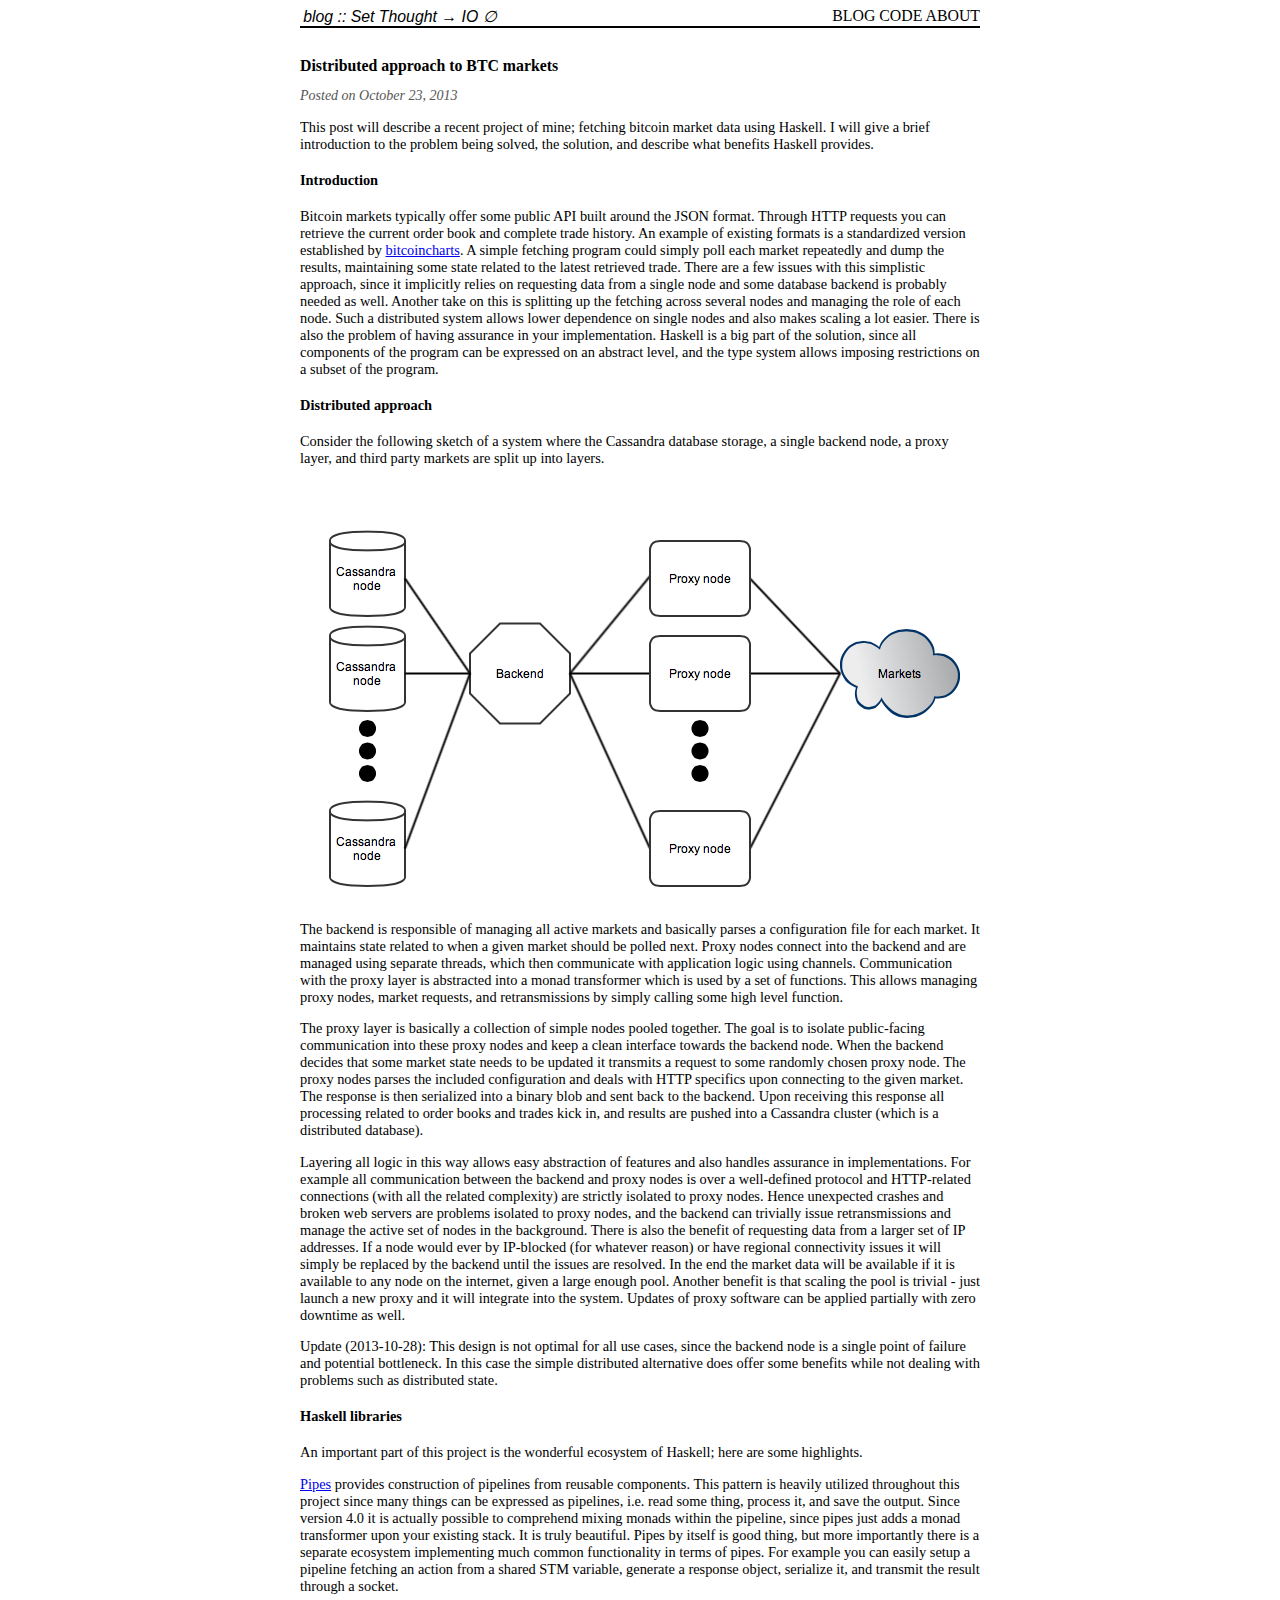
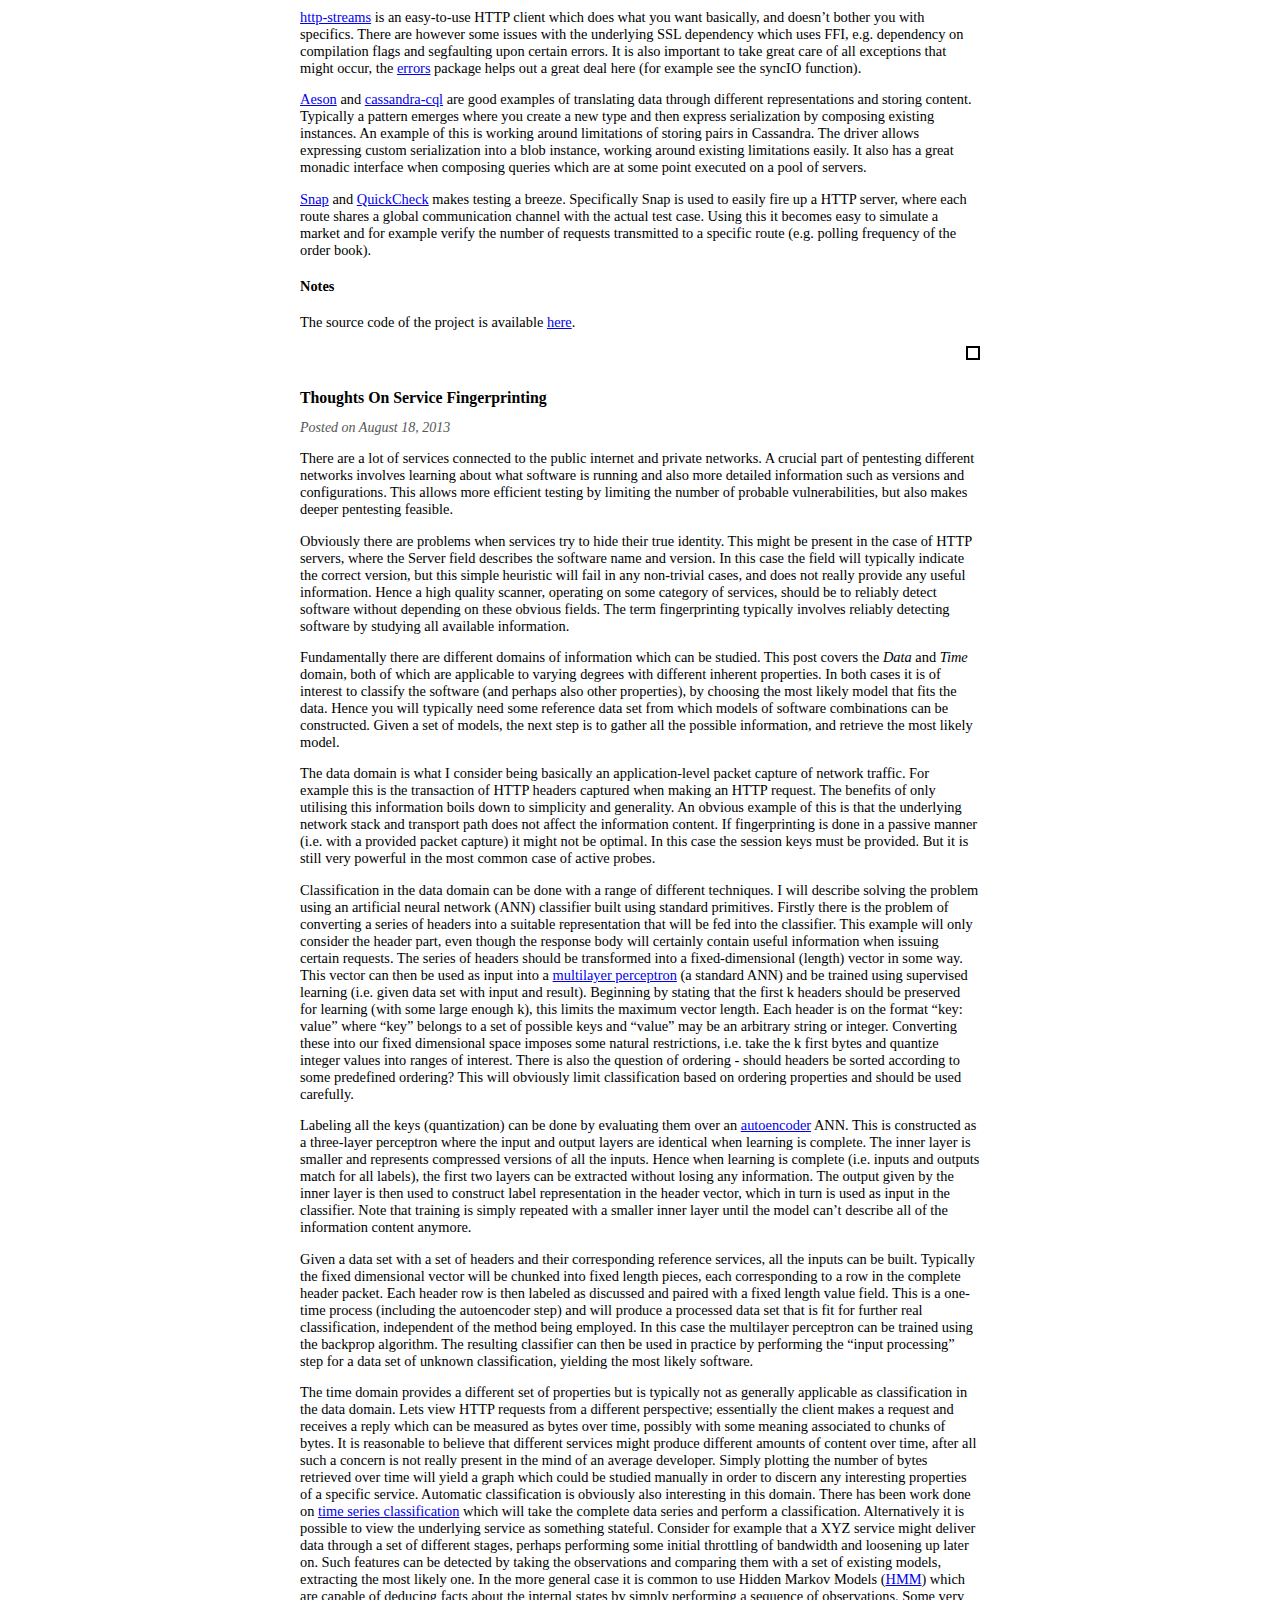
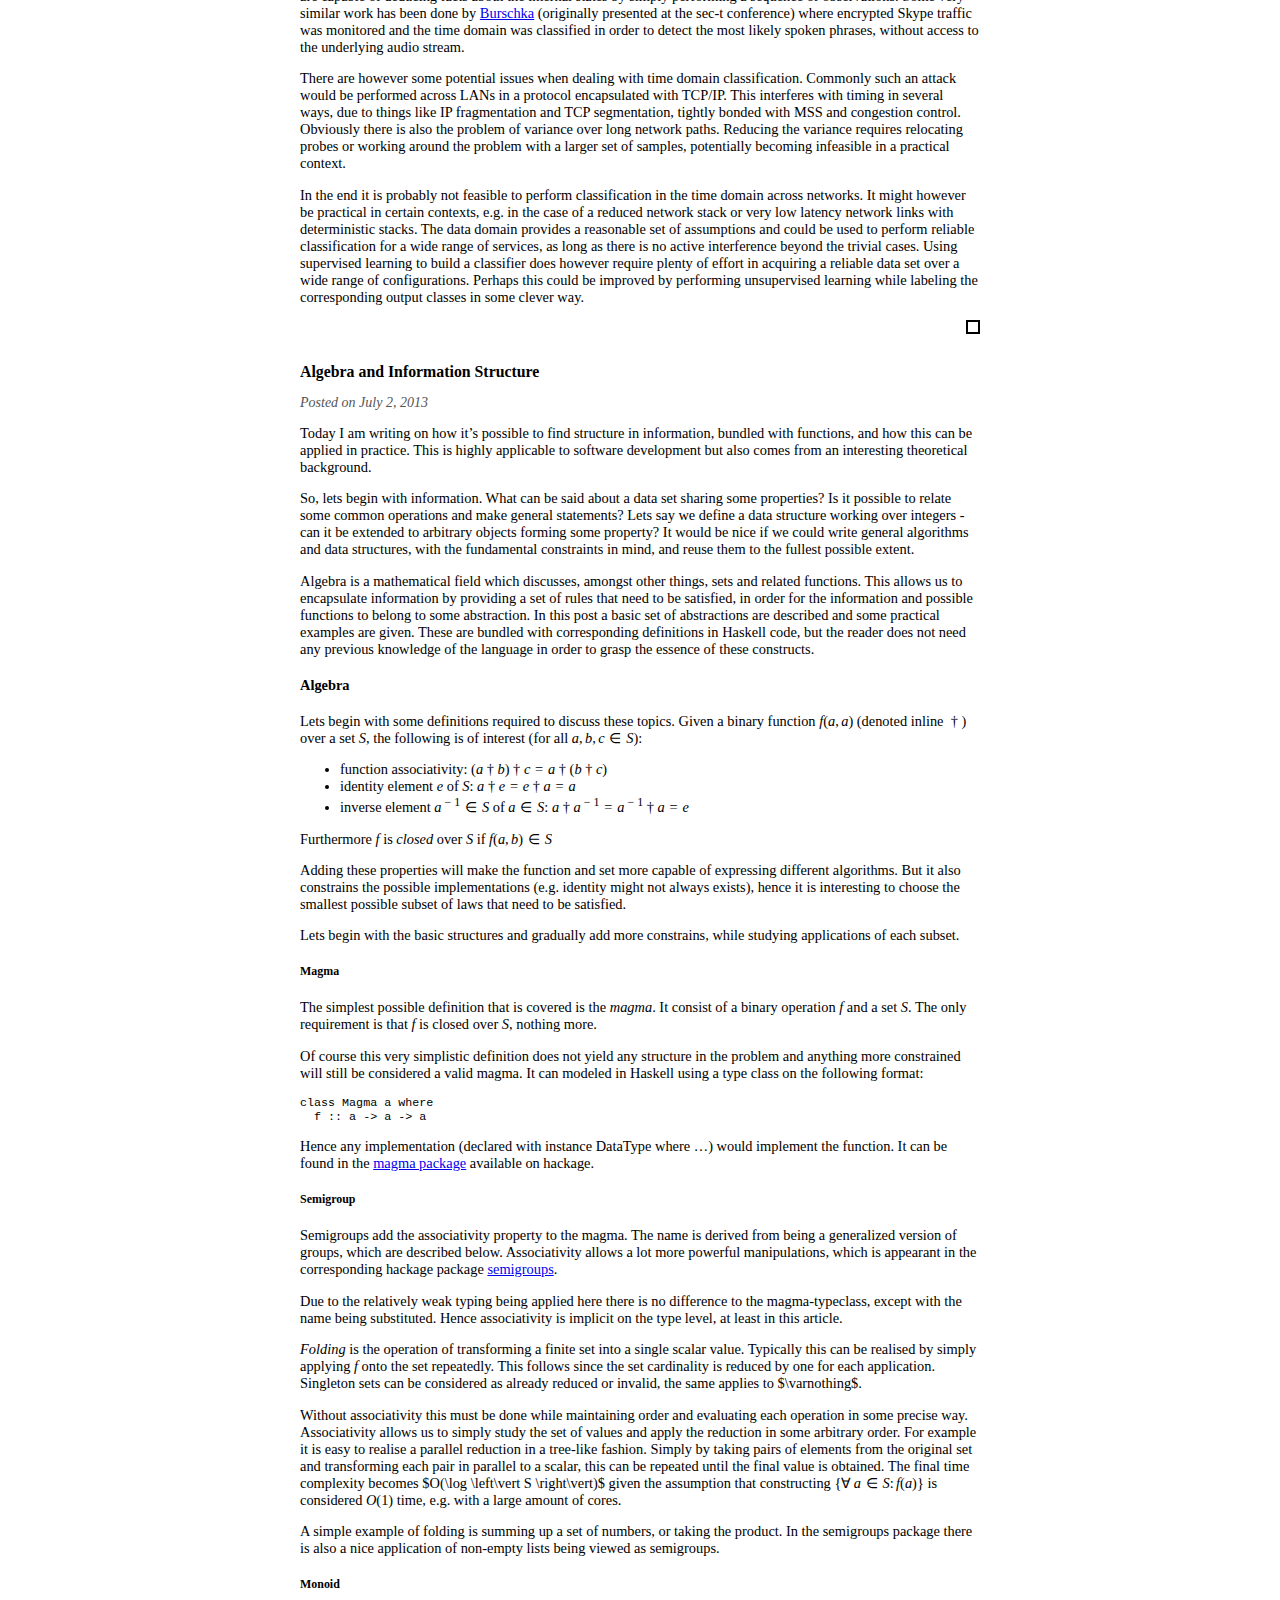
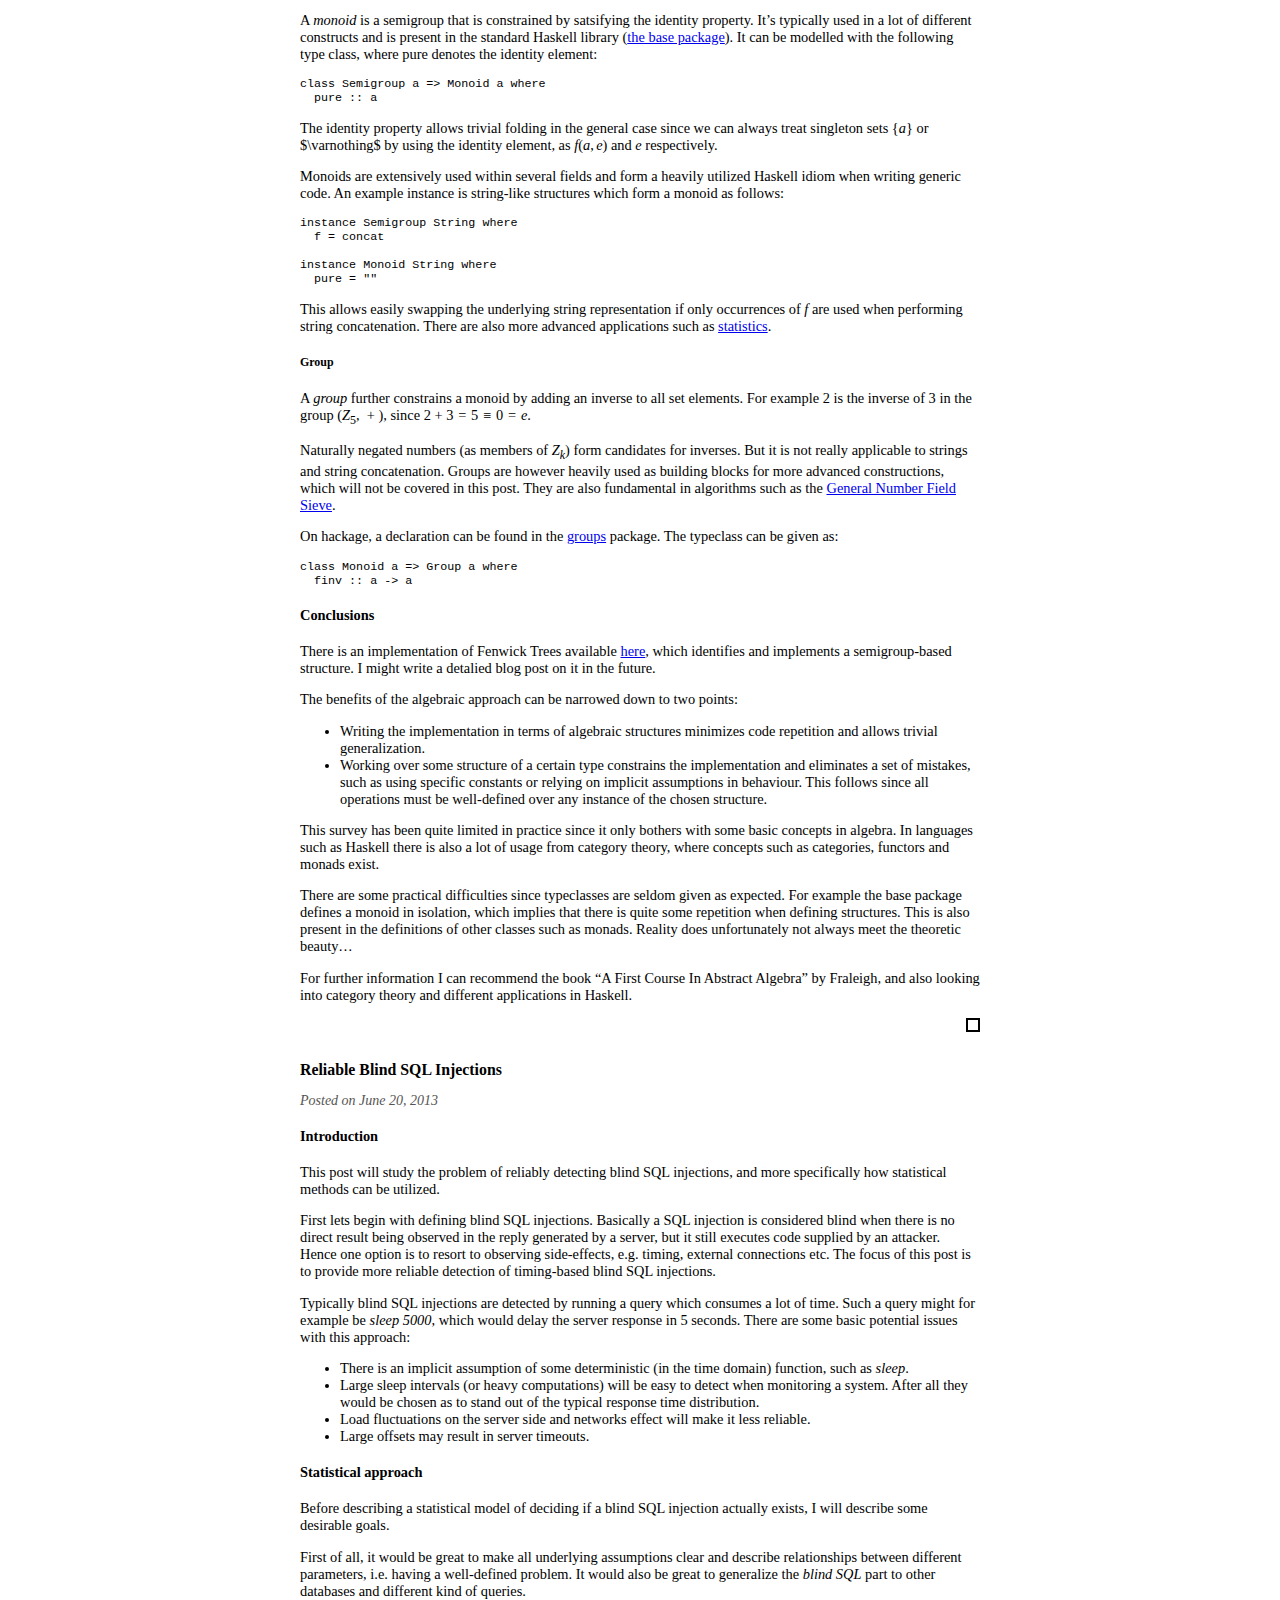
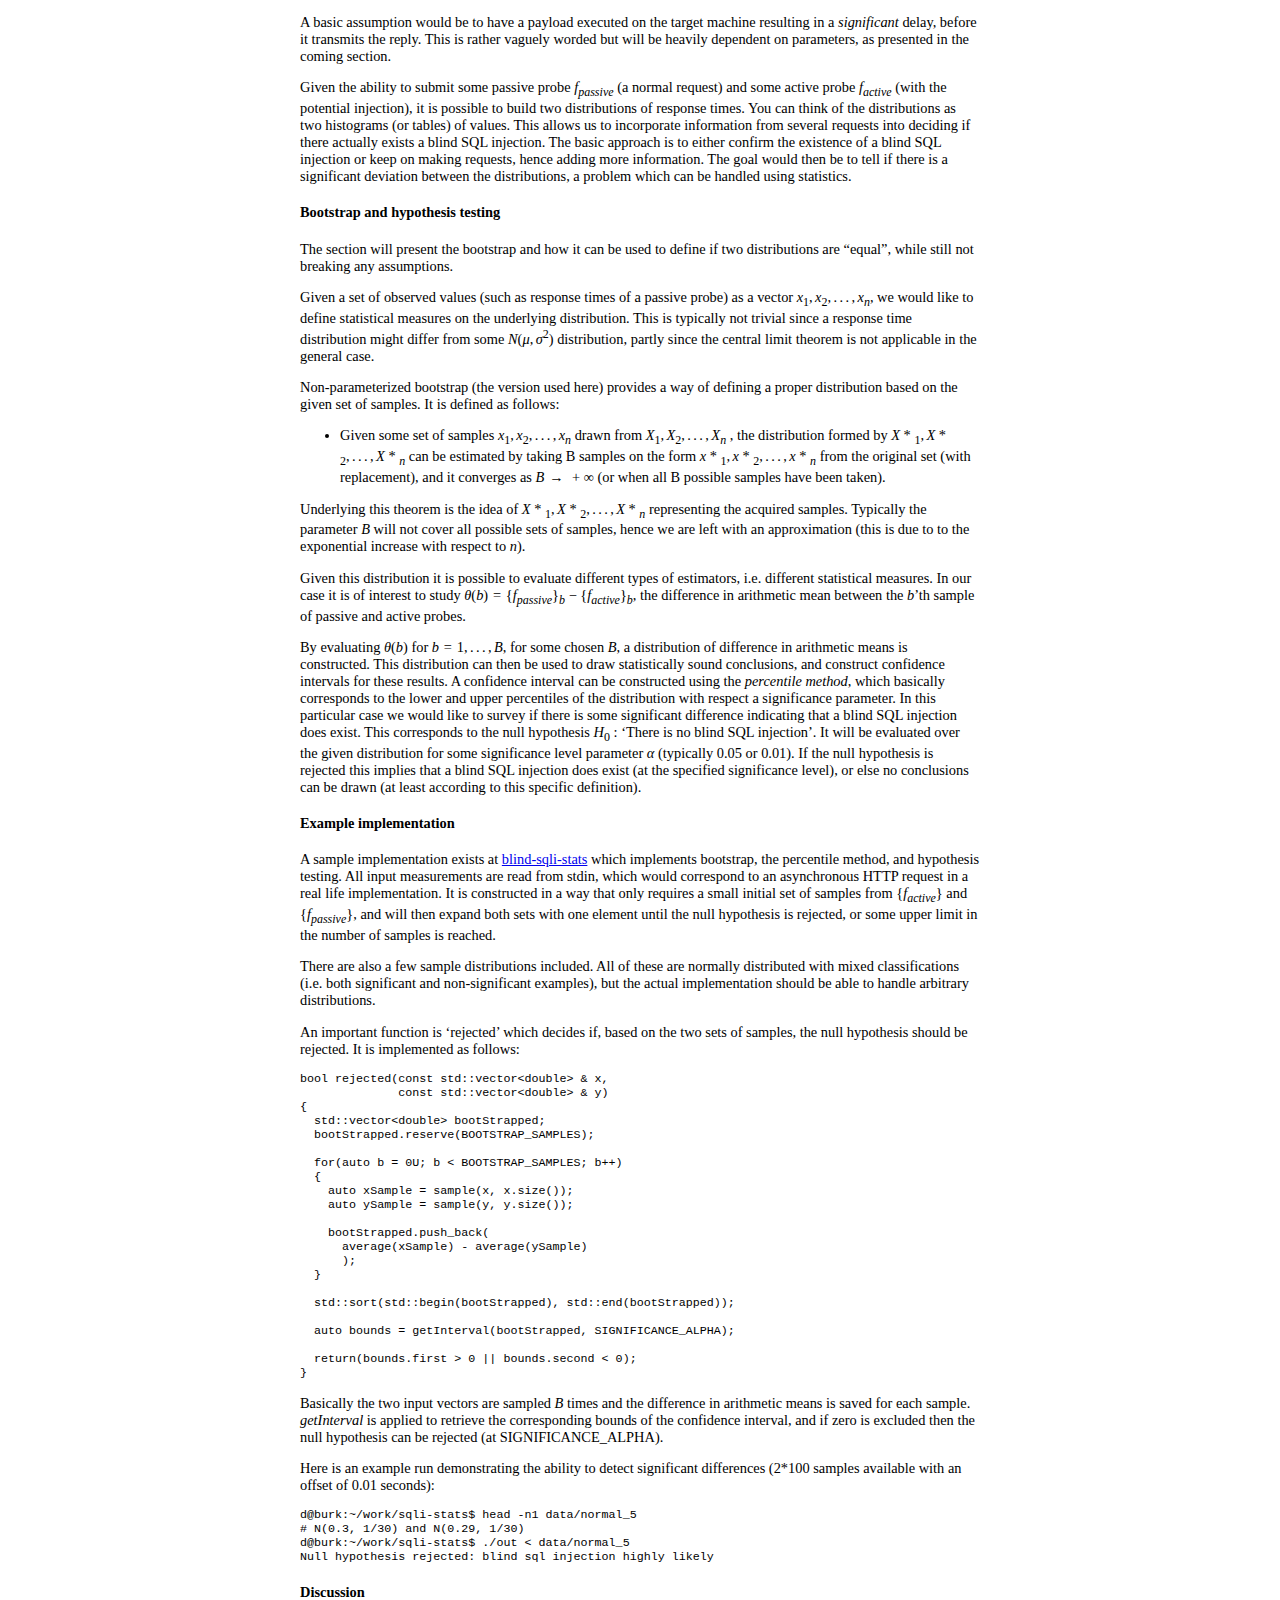
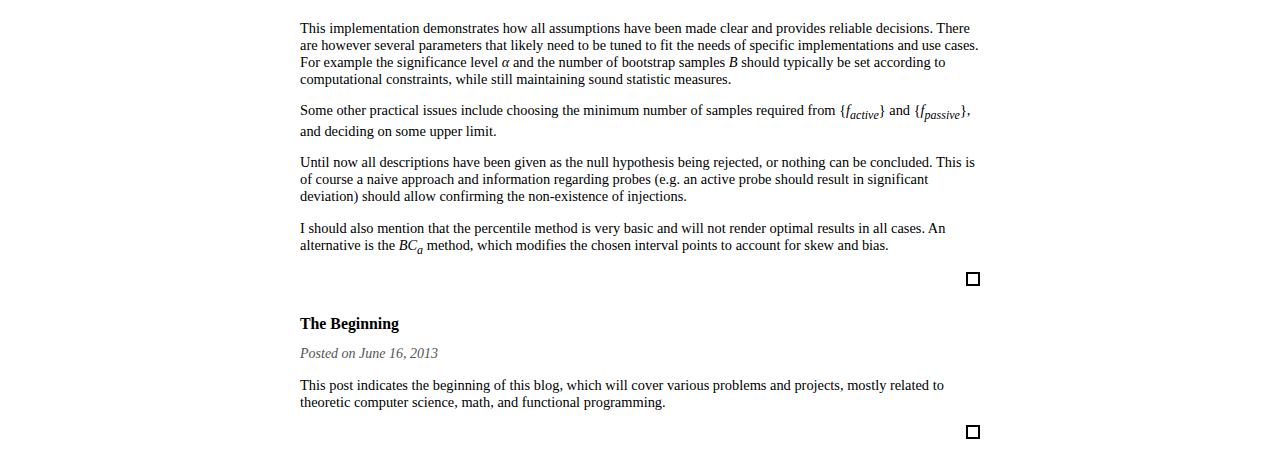
<file: index.html>
<?xml version="1.0" encoding="UTF-8" ?>

<!DOCTYPE html PUBLIC "-//W3C//DTD XHTML 1.0 Transitional//EN" "http://www.w3.org/TR/xhtml1/DTD/xhtml1-transitional.dtd">

<html xmlns="http://www.w3.org/1999/xhtml" xml:lang="en" lang="en">
    <head>
        <meta http-equiv="Content-Type" content="text/html; charset=UTF-8" />
        <title>blog :: Set Thought → IO ∅</title>
        <link rel="stylesheet" type="text/css" href="./css/default.css" />

        <script type="text/javascript" src="http://cdn.mathjax.org/mathjax/latest/MathJax.js?config=TeX-AMS-MML_HTMLorMML"></script>
        <script type="text/javascript">
        MathJax.Hub.Config({
          tex2jax: {
            inlineMath: [ ['$','$'], ['\\(','\\)'] ]
          }
        });
        </script>
    </head>
    <body>
        <div id="header">
            <span id="title">blog :: Set Thought → IO ∅</span>
            <span id="menu">
                <a href="./">Blog</a>
                <a href="https://github.com/davnils" target="_blank">Code</a>
                <a href="./about.html">About</a>
            </span>
        </div>

        <div id="content">
            
  <a id="distributed_btc_markets"></a>
  <div class="post">
<h2><a href="#distributed_btc_markets" id="postTitle">Distributed approach to BTC markets</a></h2>

<div class="info">
  Posted on October 23, 2013
</div>

  <p>This post will describe a recent project of mine; fetching bitcoin market data using Haskell. I will give a brief introduction to the problem being solved, the solution, and describe what benefits Haskell provides.</p>
<h4 id="introduction">Introduction</h4>
<p>Bitcoin markets typically offer some public API built around the JSON format. Through HTTP requests you can retrieve the current order book and complete trade history. An example of existing formats is a standardized version established by <a href="http://bitcoincharts.com/about/exchanges/">bitcoincharts</a>. A simple fetching program could simply poll each market repeatedly and dump the results, maintaining some state related to the latest retrieved trade. There are a few issues with this simplistic approach, since it implicitly relies on requesting data from a single node and some database backend is probably needed as well. Another take on this is splitting up the fetching across several nodes and managing the role of each node. Such a distributed system allows lower dependence on single nodes and also makes scaling a lot easier. There is also the problem of having assurance in your implementation. Haskell is a big part of the solution, since all components of the program can be expressed on an abstract level, and the type system allows imposing restrictions on a subset of the program.</p>
<h4 id="distributed-approach">Distributed approach</h4>
<p>Consider the following sketch of a system where the Cassandra database storage, a single backend node, a proxy layer, and third party markets are split up into layers.</p>
<p><img src="images/market-overview.png" /></p>
<p>The backend is responsible of managing all active markets and basically parses a configuration file for each market. It maintains state related to when a given market should be polled next. Proxy nodes connect into the backend and are managed using separate threads, which then communicate with application logic using channels. Communication with the proxy layer is abstracted into a monad transformer which is used by a set of functions. This allows managing proxy nodes, market requests, and retransmissions by simply calling some high level function.</p>
<p>The proxy layer is basically a collection of simple nodes pooled together. The goal is to isolate public-facing communication into these proxy nodes and keep a clean interface towards the backend node. When the backend decides that some market state needs to be updated it transmits a request to some randomly chosen proxy node. The proxy nodes parses the included configuration and deals with HTTP specifics upon connecting to the given market. The response is then serialized into a binary blob and sent back to the backend. Upon receiving this response all processing related to order books and trades kick in, and results are pushed into a Cassandra cluster (which is a distributed database).</p>
<p>Layering all logic in this way allows easy abstraction of features and also handles assurance in implementations. For example all communication between the backend and proxy nodes is over a well-defined protocol and HTTP-related connections (with all the related complexity) are strictly isolated to proxy nodes. Hence unexpected crashes and broken web servers are problems isolated to proxy nodes, and the backend can trivially issue retransmissions and manage the active set of nodes in the background. There is also the benefit of requesting data from a larger set of IP addresses. If a node would ever by IP-blocked (for whatever reason) or have regional connectivity issues it will simply be replaced by the backend until the issues are resolved. In the end the market data will be available if it is available to any node on the internet, given a large enough pool. Another benefit is that scaling the pool is trivial - just launch a new proxy and it will integrate into the system. Updates of proxy software can be applied partially with zero downtime as well.</p>
<p>Update (2013-10-28): This design is not optimal for all use cases, since the backend node is a single point of failure and potential bottleneck. In this case the simple distributed alternative does offer some benefits while not dealing with problems such as distributed state.</p>
<h4 id="haskell-libraries">Haskell libraries</h4>
<p>An important part of this project is the wonderful ecosystem of Haskell; here are some highlights.</p>
<p><a href="http://hackage.haskell.org/package/pipes">Pipes</a> provides construction of pipelines from reusable components. This pattern is heavily utilized throughout this project since many things can be expressed as pipelines, i.e. read some thing, process it, and save the output. Since version 4.0 it is actually possible to comprehend mixing monads within the pipeline, since pipes just adds a monad transformer upon your existing stack. It is truly beautiful. Pipes by itself is good thing, but more importantly there is a separate ecosystem implementing much common functionality in terms of pipes. For example you can easily setup a pipeline fetching an action from a shared STM variable, generate a response object, serialize it, and transmit the result through a socket.</p>
<p><a href="http://hackage.haskell.org/package/http-streams">http-streams</a> is an easy-to-use HTTP client which does what you want basically, and doesn’t bother you with specifics. There are however some issues with the underlying SSL dependency which uses FFI, e.g. dependency on compilation flags and segfaulting upon certain errors. It is also important to take great care of all exceptions that might occur, the <a href="http://hackage.haskell.org/package/errors">errors</a> package helps out a great deal here (for example see the syncIO function).</p>
<p><a href="http://hackage.haskell.org/package/aeson">Aeson</a> and <a href="http://hackage.haskell.org/package/cassandra-cql">cassandra-cql</a> are good examples of translating data through different representations and storing content. Typically a pattern emerges where you create a new type and then express serialization by composing existing instances. An example of this is working around limitations of storing pairs in Cassandra. The driver allows expressing custom serialization into a blob instance, working around existing limitations easily. It also has a great monadic interface when composing queries which are at some point executed on a pool of servers.</p>
<p><a href="http://hackage.haskell.org/package/snap">Snap</a> and <a href="http://hackage.haskell.org/package/QuickCheck">QuickCheck</a> makes testing a breeze. Specifically Snap is used to easily fire up a HTTP server, where each route shares a global communication channel with the actual test case. Using this it becomes easy to simulate a market and for example verify the number of requests transmitted to a specific route (e.g. polling frequency of the order book).</p>
<h4 id="notes">Notes</h4>
<p>The source code of the project is available <a href="https://github.com/davnils/distr-btc">here</a>.</p>

  <div class="box"></div>
</div>


  <a id="thoughts_on_service_fingerprinting"></a>
  <div class="post">
<h2><a href="#thoughts_on_service_fingerprinting" id="postTitle">Thoughts On Service Fingerprinting</a></h2>

<div class="info">
  Posted on August 18, 2013
</div>

  <p>There are a lot of services connected to the public internet and private networks. A crucial part of pentesting different networks involves learning about what software is running and also more detailed information such as versions and configurations. This allows more efficient testing by limiting the number of probable vulnerabilities, but also makes deeper pentesting feasible.</p>
<p>Obviously there are problems when services try to hide their true identity. This might be present in the case of HTTP servers, where the Server field describes the software name and version. In this case the field will typically indicate the correct version, but this simple heuristic will fail in any non-trivial cases, and does not really provide any useful information. Hence a high quality scanner, operating on some category of services, should be to reliably detect software without depending on these obvious fields. The term fingerprinting typically involves reliably detecting software by studying all available information.</p>
<p>Fundamentally there are different domains of information which can be studied. This post covers the <i>Data</i> and <i>Time</i> domain, both of which are applicable to varying degrees with different inherent properties. In both cases it is of interest to classify the software (and perhaps also other properties), by choosing the most likely model that fits the data. Hence you will typically need some reference data set from which models of software combinations can be constructed. Given a set of models, the next step is to gather all the possible information, and retrieve the most likely model.</p>
<p>The data domain is what I consider being basically an application-level packet capture of network traffic. For example this is the transaction of HTTP headers captured when making an HTTP request. The benefits of only utilising this information boils down to simplicity and generality. An obvious example of this is that the underlying network stack and transport path does not affect the information content. If fingerprinting is done in a passive manner (i.e. with a provided packet capture) it might not be optimal. In this case the session keys must be provided. But it is still very powerful in the most common case of active probes.</p>
<p>Classification in the data domain can be done with a range of different techniques. I will describe solving the problem using an artificial neural network (ANN) classifier built using standard primitives. Firstly there is the problem of converting a series of headers into a suitable representation that will be fed into the classifier. This example will only consider the header part, even though the response body will certainly contain useful information when issuing certain requests. The series of headers should be transformed into a fixed-dimensional (length) vector in some way. This vector can then be used as input into a <a href="http://en.wikipedia.org/wiki/Multilayer_perceptron">multilayer perceptron</a> (a standard ANN) and be trained using supervised learning (i.e. given data set with input and result). Beginning by stating that the first k headers should be preserved for learning (with some large enough k), this limits the maximum vector length. Each header is on the format “key: value” where “key” belongs to a set of possible keys and “value” may be an arbitrary string or integer. Converting these into our fixed dimensional space imposes some natural restrictions, i.e. take the k first bytes and quantize integer values into ranges of interest. There is also the question of ordering - should headers be sorted according to some predefined ordering? This will obviously limit classification based on ordering properties and should be used carefully.</p>
<p>Labeling all the keys (quantization) can be done by evaluating them over an <a href="http://en.wikipedia.org/wiki/Autoencoder">autoencoder</a> ANN. This is constructed as a three-layer perceptron where the input and output layers are identical when learning is complete. The inner layer is smaller and represents compressed versions of all the inputs. Hence when learning is complete (i.e. inputs and outputs match for all labels), the first two layers can be extracted without losing any information. The output given by the inner layer is then used to construct label representation in the header vector, which in turn is used as input in the classifier. Note that training is simply repeated with a smaller inner layer until the model can’t describe all of the information content anymore.</p>
<p>Given a data set with a set of headers and their corresponding reference services, all the inputs can be built. Typically the fixed dimensional vector will be chunked into fixed length pieces, each corresponding to a row in the complete header packet. Each header row is then labeled as discussed and paired with a fixed length value field. This is a one-time process (including the autoencoder step) and will produce a processed data set that is fit for further real classification, independent of the method being employed. In this case the multilayer perceptron can be trained using the backprop algorithm. The resulting classifier can then be used in practice by performing the “input processing” step for a data set of unknown classification, yielding the most likely software.</p>
<p>The time domain provides a different set of properties but is typically not as generally applicable as classification in the data domain. Lets view HTTP requests from a different perspective; essentially the client makes a request and receives a reply which can be measured as bytes over time, possibly with some meaning associated to chunks of bytes. It is reasonable to believe that different services might produce different amounts of content over time, after all such a concern is not really present in the mind of an average developer. Simply plotting the number of bytes retrieved over time will yield a graph which could be studied manually in order to discern any interesting properties of a specific service. Automatic classification is obviously also interesting in this domain. There has been work done on <a href="http://www.cs.ucr.edu/~eamonn/time_series_data/">time series classification</a> which will take the complete data series and perform a classification. Alternatively it is possible to view the underlying service as something stateful. Consider for example that a XYZ service might deliver data through a set of different stages, perhaps performing some initial throttling of bandwidth and loosening up later on. Such features can be detected by taking the observations and comparing them with a set of existing models, extracting the most likely one. In the more general case it is common to use Hidden Markov Models (<a href="http://en.wikipedia.org/wiki/Hidden_Markov_model">HMM</a>) which are capable of deducing facts about the internal states by simply performing a sequence of observations. Some very similar work has been done by <a href="http://events.ccc.de/congress/2011/Fahrplan/events/4732.en.html">Burschka</a> (originally presented at the sec-t conference) where encrypted Skype traffic was monitored and the time domain was classified in order to detect the most likely spoken phrases, without access to the underlying audio stream.</p>
<p>There are however some potential issues when dealing with time domain classification. Commonly such an attack would be performed across LANs in a protocol encapsulated with TCP/IP. This interferes with timing in several ways, due to things like IP fragmentation and TCP segmentation, tightly bonded with MSS and congestion control. Obviously there is also the problem of variance over long network paths. Reducing the variance requires relocating probes or working around the problem with a larger set of samples, potentially becoming infeasible in a practical context.</p>
<p>In the end it is probably not feasible to perform classification in the time domain across networks. It might however be practical in certain contexts, e.g. in the case of a reduced network stack or very low latency network links with deterministic stacks. The data domain provides a reasonable set of assumptions and could be used to perform reliable classification for a wide range of services, as long as there is no active interference beyond the trivial cases. Using supervised learning to build a classifier does however require plenty of effort in acquiring a reliable data set over a wide range of configurations. Perhaps this could be improved by performing unsupervised learning while labeling the corresponding output classes in some clever way.</p>

  <div class="box"></div>
</div>


  <a id="algebra_and_information_structure"></a>
  <div class="post">
<h2><a href="#algebra_and_information_structure" id="postTitle">Algebra and Information Structure</a></h2>

<div class="info">
  Posted on July  2, 2013
</div>

  <p>Today I am writing on how it’s possible to find structure in information, bundled with functions, and how this can be applied in practice. This is highly applicable to software development but also comes from an interesting theoretical background.</p>
<p>So, lets begin with information. What can be said about a data set sharing some properties? Is it possible to relate some common operations and make general statements? Lets say we define a data structure working over integers - can it be extended to arbitrary objects forming some property? It would be nice if we could write general algorithms and data structures, with the fundamental constraints in mind, and reuse them to the fullest possible extent.</p>
<p>Algebra is a mathematical field which discusses, amongst other things, sets and related functions. This allows us to encapsulate information by providing a set of rules that need to be satisfied, in order for the information and possible functions to belong to some abstraction. In this post a basic set of abstractions are described and some practical examples are given. These are bundled with corresponding definitions in Haskell code, but the reader does not need any previous knowledge of the language in order to grasp the essence of these constructs.</p>
<h4 id="algebra">Algebra</h4>
<p>Lets begin with some definitions required to discuss these topics. Given a binary function <span class="math"><em>f</em>(<em>a</em>, <em>a</em>)</span> (denoted inline <span class="math"> † </span>) over a set <span class="math"><em>S</em></span>, the following is of interest (for all <span class="math"><em>a</em>, <em>b</em>, <em>c</em> ∈ <em>S</em></span>):</p>
<ul>
<li>function associativity: <span class="math">(<em>a</em> † <em>b</em>) † <em>c</em> = <em>a</em> † (<em>b</em> † <em>c</em>)</span></li>
<li>identity element <span class="math"><em>e</em></span> of <span class="math"><em>S</em></span>: <span class="math"><em>a</em> † <em>e</em> = <em>e</em> † <em>a</em> = <em>a</em></span></li>
<li>inverse element <span class="math"><em>a</em><sup> − 1</sup> ∈ <em>S</em></span> of <span class="math"><em>a</em> ∈ <em>S</em></span>: <span class="math"><em>a</em> † <em>a</em><sup> − 1</sup> = <em>a</em><sup> − 1</sup> † <em>a</em> = <em>e</em></span></li>
</ul>
<p>Furthermore <span class="math"><em>f</em></span> is <span class="math"><em>c</em><em>l</em><em>o</em><em>s</em><em>e</em><em>d</em></span> over <span class="math"><em>S</em></span> if <span class="math"><em>f</em>(<em>a</em>, <em>b</em>) ∈ <em>S</em></span></p>
<p>Adding these properties will make the function and set more capable of expressing different algorithms. But it also constrains the possible implementations (e.g. identity might not always exists), hence it is interesting to choose the smallest possible subset of laws that need to be satisfied.</p>
<p>Lets begin with the basic structures and gradually add more constrains, while studying applications of each subset.</p>
<h5 id="magma">Magma</h5>
<p>The simplest possible definition that is covered is the <span class="math"><em>m</em><em>a</em><em>g</em><em>m</em><em>a</em></span>. It consist of a binary operation <span class="math"><em>f</em></span> and a set <span class="math"><em>S</em></span>. The only requirement is that <span class="math"><em>f</em></span> is closed over <span class="math"><em>S</em></span>, nothing more.</p>
<p>Of course this very simplistic definition does not yield any structure in the problem and anything more constrained will still be considered a valid magma. It can modeled in Haskell using a type class on the following format:</p>
<pre class="sourceCode haskell"><code class="sourceCode haskell"><span class="kw">class</span> <span class="dt">Magma</span> a <span class="kw">where</span>
<span class="ot">  f ::</span> a <span class="ot">-&gt;</span> a <span class="ot">-&gt;</span> a</code></pre>
<p>Hence any implementation (declared with instance DataType where …) would implement the function. It can be found in the <a href="http://hackage.haskell.org/package/magma">magma package</a> available on hackage.</p>
<h5 id="semigroup">Semigroup</h5>
<p>Semigroups add the associativity property to the magma. The name is derived from being a generalized version of groups, which are described below. Associativity allows a lot more powerful manipulations, which is appearant in the corresponding hackage package <a href="http://hackage.haskell.org/package/semigroups">semigroups</a>.</p>
<p>Due to the relatively weak typing being applied here there is no difference to the magma-typeclass, except with the name being substituted. Hence associativity is implicit on the type level, at least in this article.</p>
<p><span class="math"><em>F</em><em>o</em><em>l</em><em>d</em><em>i</em><em>n</em><em>g</em></span> is the operation of transforming a finite set into a single scalar value. Typically this can be realised by simply applying <span class="math"><em>f</em></span> onto the set repeatedly. This follows since the set cardinality is reduced by one for each application. Singleton sets can be considered as already reduced or invalid, the same applies to <span class="math">$\varnothing$</span>.</p>
<p>Without associativity this must be done while maintaining order and evaluating each operation in some precise way. Associativity allows us to simply study the set of values and apply the reduction in some arbitrary order. For example it is easy to realise a parallel reduction in a tree-like fashion. Simply by taking pairs of elements from the original set and transforming each pair in parallel to a scalar, this can be repeated until the final value is obtained. The final time complexity becomes <span class="math">$O(\log \left\vert S \right\vert)$</span> given the assumption that constructing <span class="math">{∀ <em>a</em> ∈ <em>S</em>: <em>f</em>(<em>a</em>)}</span> is considered <span class="math"><em>O</em>(1)</span> time, e.g. with a large amount of cores.</p>
<p>A simple example of folding is summing up a set of numbers, or taking the product. In the semigroups package there is also a nice application of non-empty lists being viewed as semigroups.</p>
<h5 id="monoid">Monoid</h5>
<p>A <span class="math"><em>m</em><em>o</em><em>n</em><em>o</em><em>i</em><em>d</em></span> is a semigroup that is constrained by satsifying the identity property. It’s typically used in a lot of different constructs and is present in the standard Haskell library (<a href="http://www.haskell.org/ghc/docs/latest/html/libraries/base/Data-Monoid.html">the base package</a>). It can be modelled with the following type class, where pure denotes the identity element:</p>
<pre class="sourceCode haskell"><code class="sourceCode haskell"><span class="kw">class</span> <span class="dt">Semigroup</span> a <span class="ot">=&gt;</span> <span class="dt">Monoid</span> a <span class="kw">where</span>
<span class="ot">  pure ::</span> a</code></pre>
<p>The identity property allows trivial folding in the general case since we can always treat singleton sets <span class="math">{<em>a</em>}</span> or <span class="math">$\varnothing$</span> by using the identity element, as <span class="math"><em>f</em>(<em>a</em>, <em>e</em>)</span> and <span class="math"><em>e</em></span> respectively.</p>
<p>Monoids are extensively used within several fields and form a heavily utilized Haskell idiom when writing generic code. An example instance is string-like structures which form a monoid as follows:</p>
<pre class="sourceCode haskell"><code class="sourceCode haskell"><span class="kw">instance</span> <span class="dt">Semigroup</span> <span class="dt">String</span> <span class="kw">where</span>
  f <span class="fu">=</span> concat

<span class="kw">instance</span> <span class="dt">Monoid</span> <span class="dt">String</span> <span class="kw">where</span>
  pure <span class="fu">=</span> <span class="st">&quot;&quot;</span></code></pre>
<p>This allows easily swapping the underlying string representation if only occurrences of <span class="math"><em>f</em></span> are used when performing string concatenation. There are also more advanced applications such as <a href="http://izbicki.me/blog/hlearn-cross-validates-400x-faster-than-weka">statistics</a>.</p>
<h5 id="group">Group</h5>
<p>A <span class="math"><em>g</em><em>r</em><em>o</em><em>u</em><em>p</em></span> further constrains a monoid by adding an inverse to all set elements. For example <span class="math">2</span> is the inverse of <span class="math">3</span> in the group (<span class="math"><em>Z</em><sub>5</sub></span>, <span class="math"> + </span>), since <span class="math">2 + 3 = 5 ≡ 0 = <em>e</em></span>.</p>
<p>Naturally negated numbers (as members of <span class="math"><em>Z</em><sub><em>k</em></sub></span>) form candidates for inverses. But it is not really applicable to strings and string concatenation. Groups are however heavily used as building blocks for more advanced constructions, which will not be covered in this post. They are also fundamental in algorithms such as the <a href="https://en.wikipedia.org/wiki/General_number_field_sieve">General Number Field Sieve</a>.</p>
<p>On hackage, a declaration can be found in the <a href="http://hackage.haskell.org/packages/archive/groups/0.3.0.0/doc/html/Data-Group.html">groups</a> package. The typeclass can be given as:</p>
<pre class="sourceCode haskell"><code class="sourceCode haskell"><span class="kw">class</span> <span class="dt">Monoid</span> a <span class="ot">=&gt;</span> <span class="dt">Group</span> a <span class="kw">where</span>
<span class="ot">  finv ::</span> a <span class="ot">-&gt;</span> a</code></pre>
<h4 id="conclusions">Conclusions</h4>
<p>There is an implementation of Fenwick Trees available <a href="https://github.com/davnils/fenwick-semi">here</a>, which identifies and implements a semigroup-based structure. I might write a detalied blog post on it in the future.</p>
<p>The benefits of the algebraic approach can be narrowed down to two points:</p>
<ul>
<li>Writing the implementation in terms of algebraic structures minimizes code repetition and allows trivial generalization.</li>
<li>Working over some structure of a certain type constrains the implementation and eliminates a set of mistakes, such as using specific constants or relying on implicit assumptions in behaviour. This follows since all operations must be well-defined over any instance of the chosen structure.</li>
</ul>
<p>This survey has been quite limited in practice since it only bothers with some basic concepts in algebra. In languages such as Haskell there is also a lot of usage from category theory, where concepts such as categories, functors and monads exist.</p>
<p>There are some practical difficulties since typeclasses are seldom given as expected. For example the base package defines a monoid in isolation, which implies that there is quite some repetition when defining structures. This is also present in the definitions of other classes such as monads. Reality does unfortunately not always meet the theoretic beauty…</p>
<p>For further information I can recommend the book “A First Course In Abstract Algebra” by Fraleigh, and also looking into category theory and different applications in Haskell.</p>

  <div class="box"></div>
</div>


  <a id="reliable_blind_sqli"></a>
  <div class="post">
<h2><a href="#reliable_blind_sqli" id="postTitle">Reliable Blind SQL Injections</a></h2>

<div class="info">
  Posted on June 20, 2013
</div>

  <h4 id="introduction">Introduction</h4>
<p>This post will study the problem of reliably detecting blind SQL injections, and more specifically how statistical methods can be utilized.</p>
<p>First lets begin with defining blind SQL injections. Basically a SQL injection is considered blind when there is no direct result being observed in the reply generated by a server, but it still executes code supplied by an attacker. Hence one option is to resort to observing side-effects, e.g. timing, external connections etc. The focus of this post is to provide more reliable detection of timing-based blind SQL injections.</p>
<p>Typically blind SQL injections are detected by running a query which consumes a lot of time. Such a query might for example be <i>sleep 5000</i>, which would delay the server response in 5 seconds. There are some basic potential issues with this approach:</p>
<ul>
<li>There is an implicit assumption of some deterministic (in the time domain) function, such as <i>sleep</i>.</li>
<li>Large sleep intervals (or heavy computations) will be easy to detect when monitoring a system. After all they would be chosen as to stand out of the typical response time distribution.</li>
<li>Load fluctuations on the server side and networks effect will make it less reliable.</li>
<li>Large offsets may result in server timeouts.</li>
</ul>
<h4 id="statistical-approach">Statistical approach</h4>
<p>Before describing a statistical model of deciding if a blind SQL injection actually exists, I will describe some desirable goals.</p>
<p>First of all, it would be great to make all underlying assumptions clear and describe relationships between different parameters, i.e. having a well-defined problem. It would also be great to generalize the <i>blind SQL</i> part to other databases and different kind of queries.</p>
<p>A basic assumption would be to have a payload executed on the target machine resulting in a <i>significant</i> delay, before it transmits the reply. This is rather vaguely worded but will be heavily dependent on parameters, as presented in the coming section.</p>
<p>Given the ability to submit some passive probe <span class="math"><em>f</em><sub><em>p</em><em>a</em><em>s</em><em>s</em><em>i</em><em>v</em><em>e</em></sub></span> (a normal request) and some active probe <span class="math"><em>f</em><sub><em>a</em><em>c</em><em>t</em><em>i</em><em>v</em><em>e</em></sub></span> (with the potential injection), it is possible to build two distributions of response times. You can think of the distributions as two histograms (or tables) of values. This allows us to incorporate information from several requests into deciding if there actually exists a blind SQL injection. The basic approach is to either confirm the existence of a blind SQL injection or keep on making requests, hence adding more information. The goal would then be to tell if there is a significant deviation between the distributions, a problem which can be handled using statistics.</p>
<h4 id="bootstrap-and-hypothesis-testing">Bootstrap and hypothesis testing</h4>
<p>The section will present the bootstrap and how it can be used to define if two distributions are “equal”, while still not breaking any assumptions.</p>
<p>Given a set of observed values (such as response times of a passive probe) as a vector <span class="math"><em>x</em><sub>1</sub>, <em>x</em><sub>2</sub>, . . . , <em>x</em><sub><em>n</em></sub></span>, we would like to define statistical measures on the underlying distribution. This is typically not trivial since a response time distribution might differ from some <span class="math"><em>N</em>(<em>μ</em>, <em>σ</em><sup>2</sup>)</span> distribution, partly since the central limit theorem is not applicable in the general case.</p>
<p>Non-parameterized bootstrap (the version used here) provides a way of defining a proper distribution based on the given set of samples. It is defined as follows:</p>
<ul>
<li>Given some set of samples <span class="math"><em>x</em><sub>1</sub>, <em>x</em><sub>2</sub>, . . . , <em>x</em><sub><em>n</em></sub></span> drawn from <span class="math"><em>X</em><sub>1</sub>, <em>X</em><sub>2</sub>, . . . , <em>X</em><sub><em>n</em></sub></span> , the distribution formed by <span class="math"><em>X</em> * <sub>1</sub>, <em>X</em> * <sub>2</sub>, . . . , <em>X</em> * <sub><em>n</em></sub></span> can be estimated by taking B samples on the form <span class="math"><em>x</em> * <sub>1</sub>, <em>x</em> * <sub>2</sub>, . . . , <em>x</em> * <sub><em>n</em></sub></span> from the original set (with replacement), and it converges as <span class="math"><em>B</em> →  + ∞</span> (or when all B possible samples have been taken).</li>
</ul>
<p>Underlying this theorem is the idea of <span class="math"><em>X</em> * <sub>1</sub>, <em>X</em> * <sub>2</sub>, . . . , <em>X</em> * <sub><em>n</em></sub></span> representing the acquired samples. Typically the parameter <span class="math"><em>B</em></span> will not cover all possible sets of samples, hence we are left with an approximation (this is due to to the exponential increase with respect to <span class="math"><em>n</em></span>).</p>
<p>Given this distribution it is possible to evaluate different types of estimators, i.e. different statistical measures. In our case it is of interest to study <span class="math"><em>θ</em>(<em>b</em>) = {<em>f</em><sub><em>p</em><em>a</em><em>s</em><em>s</em><em>i</em><em>v</em><em>e</em></sub>}<sub><em>b</em></sub> − {<em>f</em><sub><em>a</em><em>c</em><em>t</em><em>i</em><em>v</em><em>e</em></sub>}<sub><em>b</em></sub></span>, the difference in arithmetic mean between the <span class="math"><em>b</em></span>’th sample of passive and active probes.</p>
<p>By evaluating <span class="math"><em>θ</em>(<em>b</em>)</span> for <span class="math"><em>b</em> = 1, . . . , <em>B</em></span>, for some chosen <span class="math"><em>B</em></span>, a distribution of difference in arithmetic means is constructed. This distribution can then be used to draw statistically sound conclusions, and construct confidence intervals for these results. A confidence interval can be constructed using the <i>percentile method</i>, which basically corresponds to the lower and upper percentiles of the distribution with respect a significance parameter. In this particular case we would like to survey if there is some significant difference indicating that a blind SQL injection does exist. This corresponds to the null hypothesis <span class="math"><em>H</em><sub>0</sub></span> : ‘There is no blind SQL injection’. It will be evaluated over the given distribution for some significance level parameter <span class="math"><em>α</em></span> (typically 0.05 or 0.01). If the null hypothesis is rejected this implies that a blind SQL injection does exist (at the specified significance level), or else no conclusions can be drawn (at least according to this specific definition).</p>
<h4 id="example-implementation">Example implementation</h4>
<p>A sample implementation exists at <a href="https://github.com/davnils/blind-sqli-stats">blind-sqli-stats</a> which implements bootstrap, the percentile method, and hypothesis testing. All input measurements are read from stdin, which would correspond to an asynchronous HTTP request in a real life implementation. It is constructed in a way that only requires a small initial set of samples from <span class="math">{<em>f</em><sub><em>a</em><em>c</em><em>t</em><em>i</em><em>v</em><em>e</em></sub>}</span> and <span class="math">{<em>f</em><sub><em>p</em><em>a</em><em>s</em><em>s</em><em>i</em><em>v</em><em>e</em></sub>}</span>, and will then expand both sets with one element until the null hypothesis is rejected, or some upper limit in the number of samples is reached.</p>
<p>There are also a few sample distributions included. All of these are normally distributed with mixed classifications (i.e. both significant and non-significant examples), but the actual implementation should be able to handle arbitrary distributions.</p>
<p>An important function is ‘rejected’ which decides if, based on the two sets of samples, the null hypothesis should be rejected. It is implemented as follows:</p>
<pre><code>bool rejected(const std::vector&lt;double&gt; &amp; x,
              const std::vector&lt;double&gt; &amp; y)
{
  std::vector&lt;double&gt; bootStrapped;
  bootStrapped.reserve(BOOTSTRAP_SAMPLES);

  for(auto b = 0U; b &lt; BOOTSTRAP_SAMPLES; b++)
  {
    auto xSample = sample(x, x.size());
    auto ySample = sample(y, y.size());

    bootStrapped.push_back(
      average(xSample) - average(ySample)
      );
  }

  std::sort(std::begin(bootStrapped), std::end(bootStrapped));

  auto bounds = getInterval(bootStrapped, SIGNIFICANCE_ALPHA);

  return(bounds.first &gt; 0 || bounds.second &lt; 0);
}</code></pre>
<p>Basically the two input vectors are sampled <span class="math"><em>B</em></span> times and the difference in arithmetic means is saved for each sample. <span class="math"><em>g</em><em>e</em><em>t</em><em>I</em><em>n</em><em>t</em><em>e</em><em>r</em><em>v</em><em>a</em><em>l</em></span> is applied to retrieve the corresponding bounds of the confidence interval, and if zero is excluded then the null hypothesis can be rejected (at SIGNIFICANCE_ALPHA).</p>
<p>Here is an example run demonstrating the ability to detect significant differences (2*100 samples available with an offset of 0.01 seconds):</p>
<pre><code>d@burk:~/work/sqli-stats$ head -n1 data/normal_5
# N(0.3, 1/30) and N(0.29, 1/30)
d@burk:~/work/sqli-stats$ ./out &lt; data/normal_5 
Null hypothesis rejected: blind sql injection highly likely</code></pre>
<h4 id="discussion">Discussion</h4>
<p>This implementation demonstrates how all assumptions have been made clear and provides reliable decisions. There are however several parameters that likely need to be tuned to fit the needs of specific implementations and use cases. For example the significance level <span class="math"><em>α</em></span> and the number of bootstrap samples <span class="math"><em>B</em></span> should typically be set according to computational constraints, while still maintaining sound statistic measures.</p>
<p>Some other practical issues include choosing the minimum number of samples required from <span class="math">{<em>f</em><sub><em>a</em><em>c</em><em>t</em><em>i</em><em>v</em><em>e</em></sub>}</span> and <span class="math">{<em>f</em><sub><em>p</em><em>a</em><em>s</em><em>s</em><em>i</em><em>v</em><em>e</em></sub>}</span>, and deciding on some upper limit.</p>
<p>Until now all descriptions have been given as the null hypothesis being rejected, or nothing can be concluded. This is of course a naive approach and information regarding probes (e.g. an active probe should result in significant deviation) should allow confirming the non-existence of injections.</p>
<p>I should also mention that the percentile method is very basic and will not render optimal results in all cases. An alternative is the <span class="math"><em>B</em><em>C</em><sub><em>a</em></sub></span> method, which modifies the chosen interval points to account for skew and bias.</p>

  <div class="box"></div>
</div>


  <a id="the_beginning"></a>
  <div class="post">
<h2><a href="#the_beginning" id="postTitle">The Beginning</a></h2>

<div class="info">
  Posted on June 16, 2013
</div>

  <p>This post indicates the beginning of this blog, which will cover various problems and projects, mostly related to theoretic computer science, math, and functional programming.</p>

  <div class="box"></div>
</div>



        </div>
    </body>
</html>
</file>
<file: css/default.css>
body{color:black;font-size:0.9em;margin:0px auto 0px auto;max-width:680px;padding:0.5em}div#header{border-bottom:2px solid black;padding-bottom:0px;margin-bottom:2em}div#header #title{font:1.1em arial,sans-serif;font-style:italic;padding-left:0.2em}div#header #menu{font-size:1.1em;text-transform:uppercase;text-align:right;float:right;height:100%}div#header #menu a{color:black;text-decoration:none}h1{font-size:1.5em}h2{font-size:1.1em}#postTitle{color:black;text-decoration:none}div.info{color:#555;font-size:14px;font-style:italic}div.post{margin-bottom:4em}div.box{width:10px;height:10px;border:2px;border-style:solid;background-color:white;float:right}
</file>
